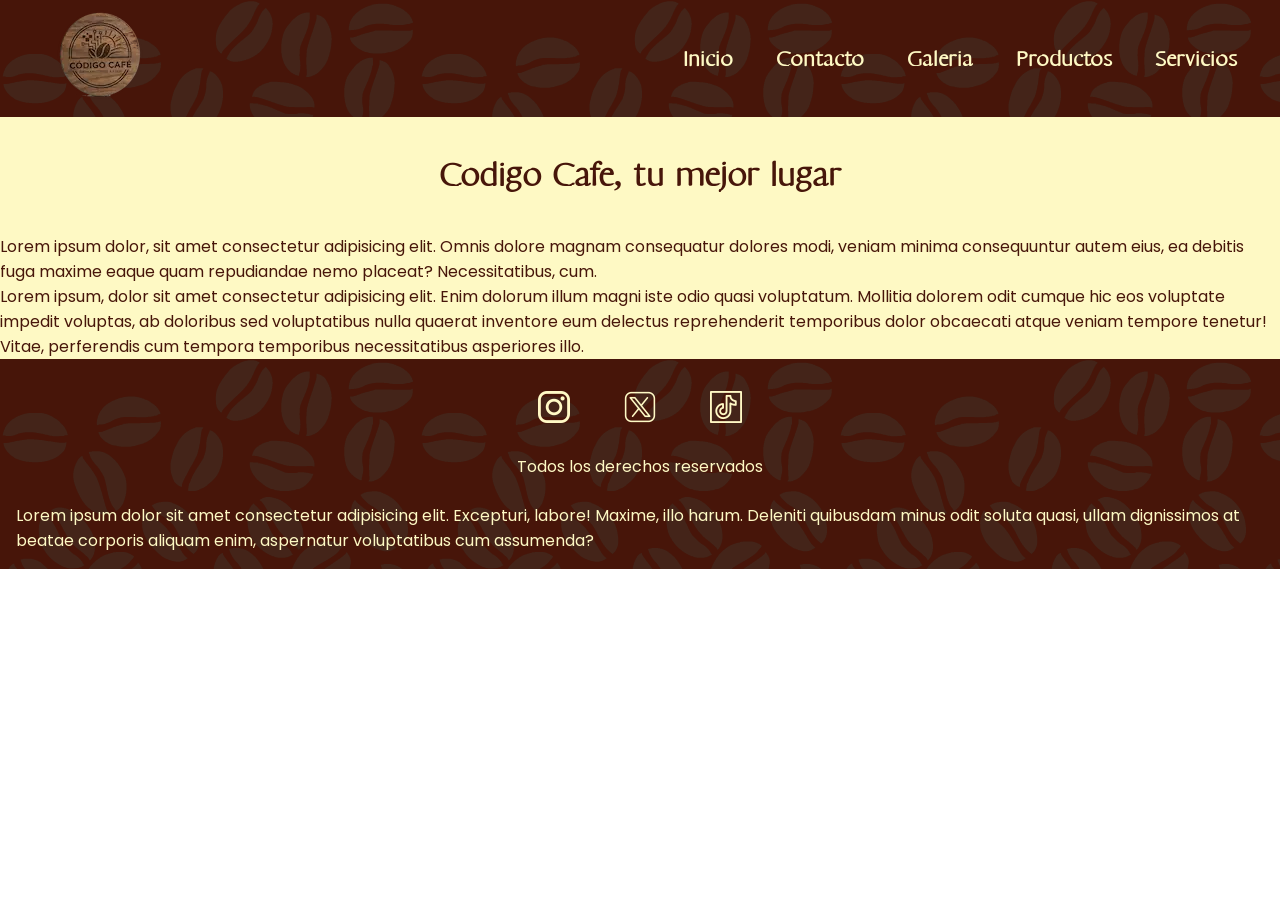
<file: index.html>
<!DOCTYPE html>
<html lang="en">

<head>
    <meta charset="UTF-8">
    <meta name="viewport" content="width=device-width, initial-scale=1.0">
    <!-- Css -->
    <link rel="stylesheet" href="./css/style.css">
    <!-- Título -->
    <title>Código Café | Inicio</title>
</head>

<body>
    <header>
        <div class="logo-header">
            <img src="./img/logo-header.webp" alt="Logo de Código Café">
        </div>

        <nav>
            <ul>
                <li><a href="#">Inicio</a></li>
                <li><a href="#">Contacto</a></li>
                <li><a href="./pages/galeria.html">Galería</a></li>
                <li><a href="#">Productos</a></li>
                <li><a href="#">Servicios</a></li>
            </ul>
        </nav>
    </header>

    <main>
       <h1>Código Café, tu mejor lugar</h1>
       <p>Lorem ipsum dolor, sit amet consectetur adipisicing elit. Omnis dolore magnam consequatur dolores modi, veniam minima consequuntur autem eius, ea debitis fuga maxime eaque quam repudiandae nemo placeat? Necessitatibus, cum.</p>
       <p>Lorem ipsum, dolor sit amet consectetur adipisicing elit. Enim dolorum illum magni iste odio quasi voluptatum. Mollitia dolorem odit cumque hic eos voluptate impedit voluptas, ab doloribus sed voluptatibus nulla quaerat inventore eum delectus reprehenderit temporibus dolor obcaecati atque veniam tempore tenetur! Vitae, perferendis cum tempora temporibus necessitatibus asperiores illo.</p>
    </main>

    <footer>
        <ul>
            <li><a href=""><img src="./img/logo-insta.png" alt="Logo de Instagram"></a></li>
            <li><a href=""><img src="./img/x-logo.png" alt="Logo de X"></a></li>
            <li><a href=""><img src="./img/logo-tik.png" alt="Logo de TikTok"></a></li>
        </ul>
        <p>Todos los derechos reservados</p>
        <p>Lorem ipsum dolor sit amet consectetur adipisicing elit. Excepturi, labore! Maxime, illo harum. Deleniti quibusdam minus odit soluta quasi, ullam dignissimos at beatae corporis aliquam enim, aspernatur voluptatibus cum assumenda?</p>
    </footer>
</body>

</html>
</file>
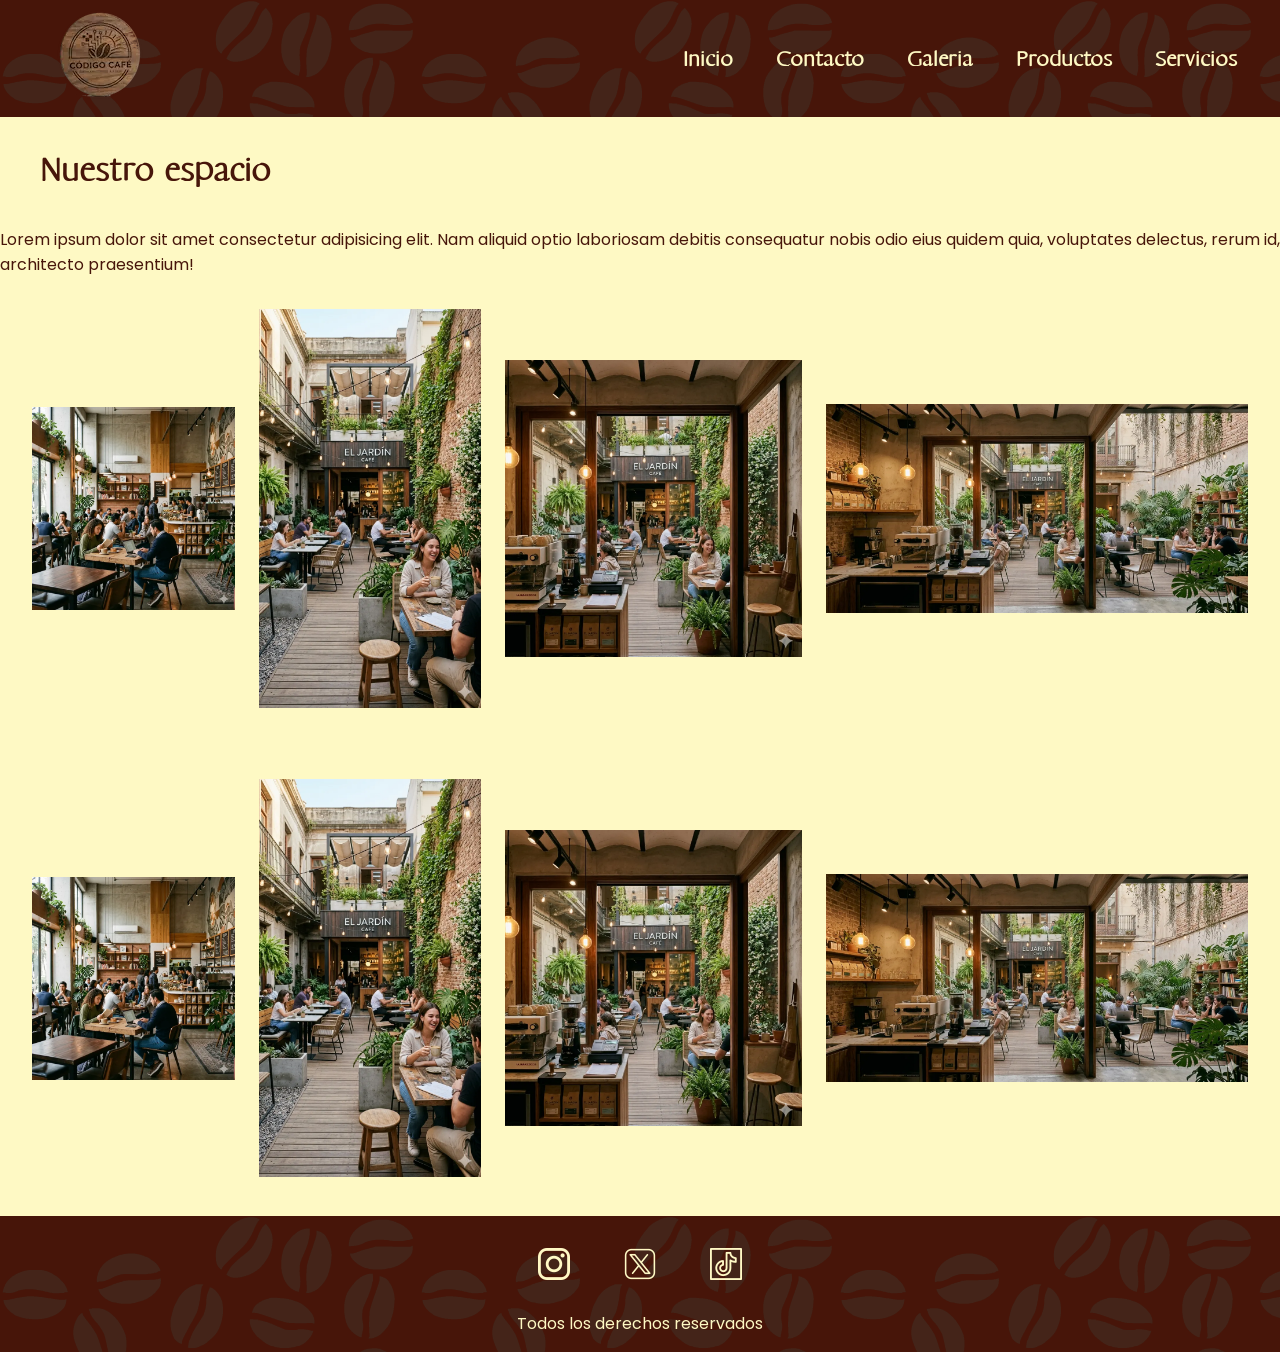
<file: pages/galeria.html>
<!DOCTYPE html>
<html lang="en">

<head>
    <meta charset="UTF-8">
    <meta name="viewport" content="width=device-width, initial-scale=1.0">
    <!-- Css -->
    <link rel="stylesheet" href="../css/style.css">
    <!-- Título -->
    <title>Código Café | Galería</title>
</head>

<body>
    <header>
        <div class="logo-header">
            <a href="../index.html"><img src="../img/logo-header.webp" alt="Logo de Código Café"></a>
        </div>

        <nav>
            <ul>
                <li><a href="../index.html">Inicio</a></li>
                <li><a href="#">Contacto</a></li>
                <li><a href="#">Galería</a></li>
                <li><a href="./productos.html">Productos</a></li>
                <li><a href="./servicio.html">Servicios</a></li>
            </ul>
        </nav>
    </header>

    <main>
        <div>
            <h1>Nuestro espacio</h1>
            <p>Lorem ipsum dolor sit amet consectetur adipisicing elit. Nam aliquid optio laboriosam debitis consequatur nobis odio eius quidem quia, voluptates delectus, rerum id, architecto praesentium!</p>
        </div>

        <section class="contenedor-galeria">
            <article><img src="../img/interior1.webp" alt="Interior del café con barra al fondo"></article>
            <article><img src="../img/interior2.webp" alt="Patio del café"></article>
            <article><img src="../img/interior3.webp" alt="Vista al patio desde el interior del café"></article>
            <article><img src="../img/interior4.webp" alt="Vista ampliada de patio e interior del café"></article>
        </section>
         <section class="contenedor-galeria">
            <article><img src="../img/interior1.webp" alt="Interior del café con barra al fondo"></article>
            <article><img src="../img/interior2.webp" alt="Patio del café"></article>
            <article><img src="../img/interior3.webp" alt="Vista al patio desde el interior del café"></article>
            <article><img src="../img/interior4.webp" alt="Vista ampliada de patio e interior del café"></article>
        </section>
    </main>

    <footer>
        <ul>
            <li><a href=""><img src="../img/logo-insta.png" alt="Logo de Instagram"></a></li>
            <li><a href=""><img src="../img/x-logo.png" alt="Logo de X"></a></li>
            <li><a href=""><img src="../img/logo-tik.png" alt="Logo de TikTok"></a></li>
        </ul>
        <p>Todos los derechos reservados</p>
    </footer>
</body>

</html>
</file>
<file: css/style.css>
/* Tipografías */

@import url('https://fonts.googleapis.com/css2?family=Lexend+Exa:wght@100..900&family=Poppins:ital,wght@0,100;0,200;0,300;0,400;0,500;0,600;0,700;0,800;0,900;1,100;1,200;1,300;1,400;1,500;1,600;1,700;1,800;1,900&display=swap');

/* font-family: "Poppins", sans-serif; */

/* ----------------------------------- */

/* Regla css font-face */

@font-face {
    font-family: "decorativa";
    src: url("../la_coffee/LaCoffee-Demo.ttf");
}

/* Estilos generales */

* {
    padding: 0;
    margin: 0;
    box-sizing: border-box;
}

body {
    font-family: "Poppins", sans-serif;
}
img {
    max-width: 100%;
}

/* Estilos de header */

header,
footer {
    display: flex;
    background-color: rgba(70, 20, 8, 0.993);
    color: rgb(254, 249, 196);
    background-image: url("../img/fondo-granos.png");
}

header {
    font-size: 1.3rem;
    justify-content: space-between;
    align-items: center;
}

header nav {
    width: 50%;
}

header nav ul {
    display: flex;
    justify-content: space-evenly;
    align-items: center; 
}

header nav ul li {
    list-style-type: none;
}

header nav ul li a {
    text-decoration: none;
    color: rgb(254, 249, 196);
    font-family: "decorativa";
    font-weight: bold;
}

/* Estilos de main */

main {
    background-color: rgb(254, 249, 196);
    color: rgba(70, 20, 8, 0.993);
    display: flex;
    flex-direction: column;
    align-items: center;
}

h1 {
    font-family: "decorativa";
    margin: 2.5rem;   
}

.contenedor-galeria {
    display: flex;
    padding: 2rem;
    gap: 1.5rem;
    align-items: center;
}

/* Estilos de footer */
footer {
    flex-direction: column;
    align-items: center;
    gap: 1.5rem;
    padding: 1rem;
}
footer ul {
    display: flex;
    justify-content: space-evenly;
    align-items: center;
    width:25%;
    margin-top: 1rem;
}
footer ul li {
    list-style-type: none;
}
</file>
